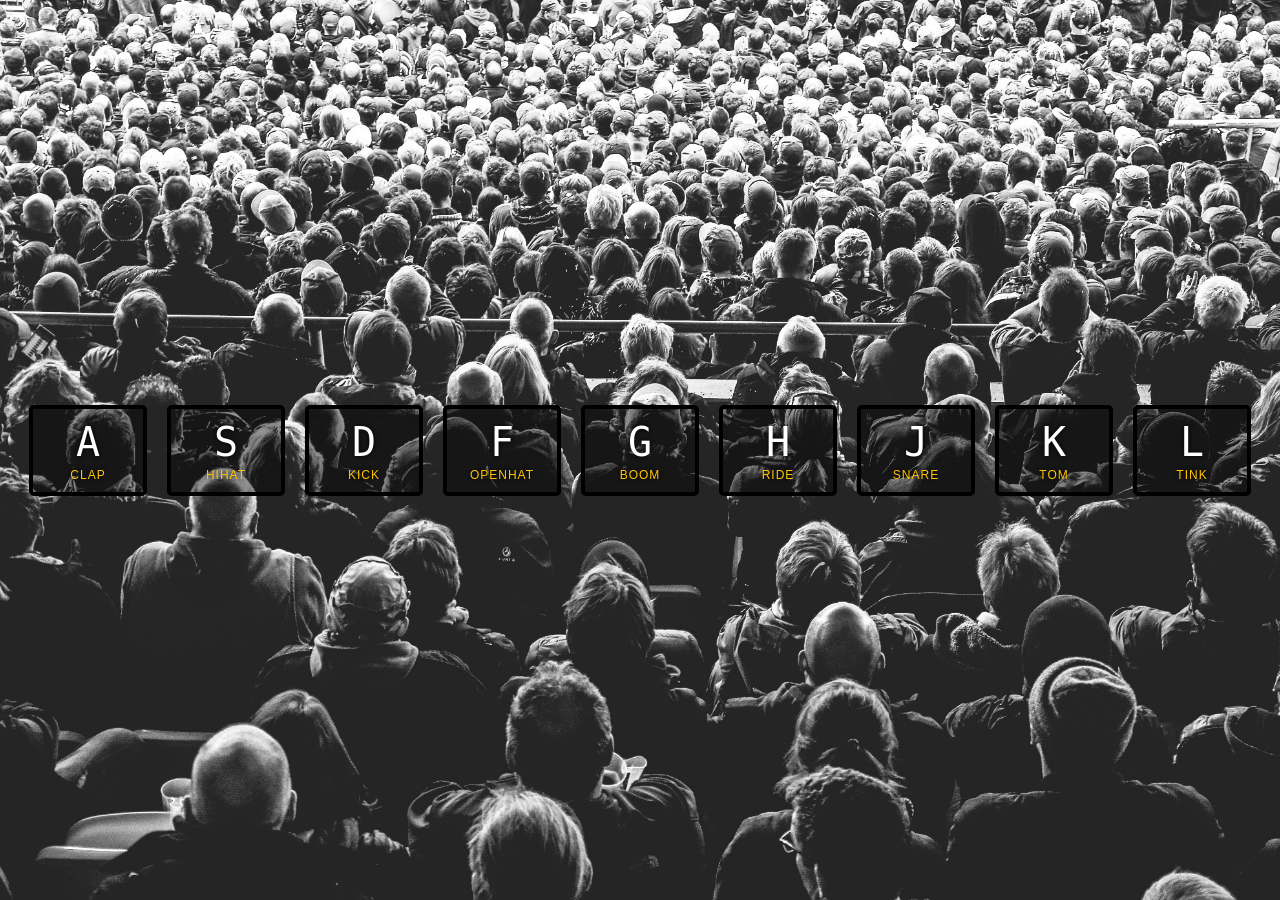
<file: p1/index-START.html>
<!DOCTYPE html>
<html lang="en">
<head>
  <meta charset="UTF-8">
  <title>JS Drum Kit</title>
  <link rel="stylesheet" href="style.css">
  <link rel="icon" href="https://fav.farm/🔥" />
</head>
<body>


  <div class="keys">
    <div data-key="65" class="key">
      <kbd>A</kbd>
      <span class="sound">clap</span>
    </div>
    <div data-key="83" class="key">
      <kbd>S</kbd>
      <span class="sound">hihat</span>
    </div>
    <div data-key="68" class="key">
      <kbd>D</kbd>
      <span class="sound">kick</span>
    </div>
    <div data-key="70" class="key">
      <kbd>F</kbd>
      <span class="sound">openhat</span>
    </div>
    <div data-key="71" class="key">
      <kbd>G</kbd>
      <span class="sound">boom</span>
    </div>
    <div data-key="72" class="key">
      <kbd>H</kbd>
      <span class="sound">ride</span>
    </div>
    <div data-key="74" class="key">
      <kbd>J</kbd>
      <span class="sound">snare</span>
    </div>
    <div data-key="75" class="key">
      <kbd>K</kbd>
      <span class="sound">tom</span>
    </div>
    <div data-key="76" class="key">
      <kbd>L</kbd>
      <span class="sound">tink</span>
    </div>
  </div>

  <audio data-key="65" src="sounds/clap.wav"></audio>
  <audio data-key="83" src="sounds/hihat.wav"></audio>
  <audio data-key="68" src="sounds/kick.wav"></audio>
  <audio data-key="70" src="sounds/openhat.wav"></audio>
  <audio data-key="71" src="sounds/boom.wav"></audio>
  <audio data-key="72" src="sounds/ride.wav"></audio>
  <audio data-key="74" src="sounds/snare.wav"></audio>
  <audio data-key="75" src="sounds/tom.wav"></audio>
  <audio data-key="76" src="sounds/tink.wav"></audio>
<script src="script.js"></script>

</body>
</html>
</file>
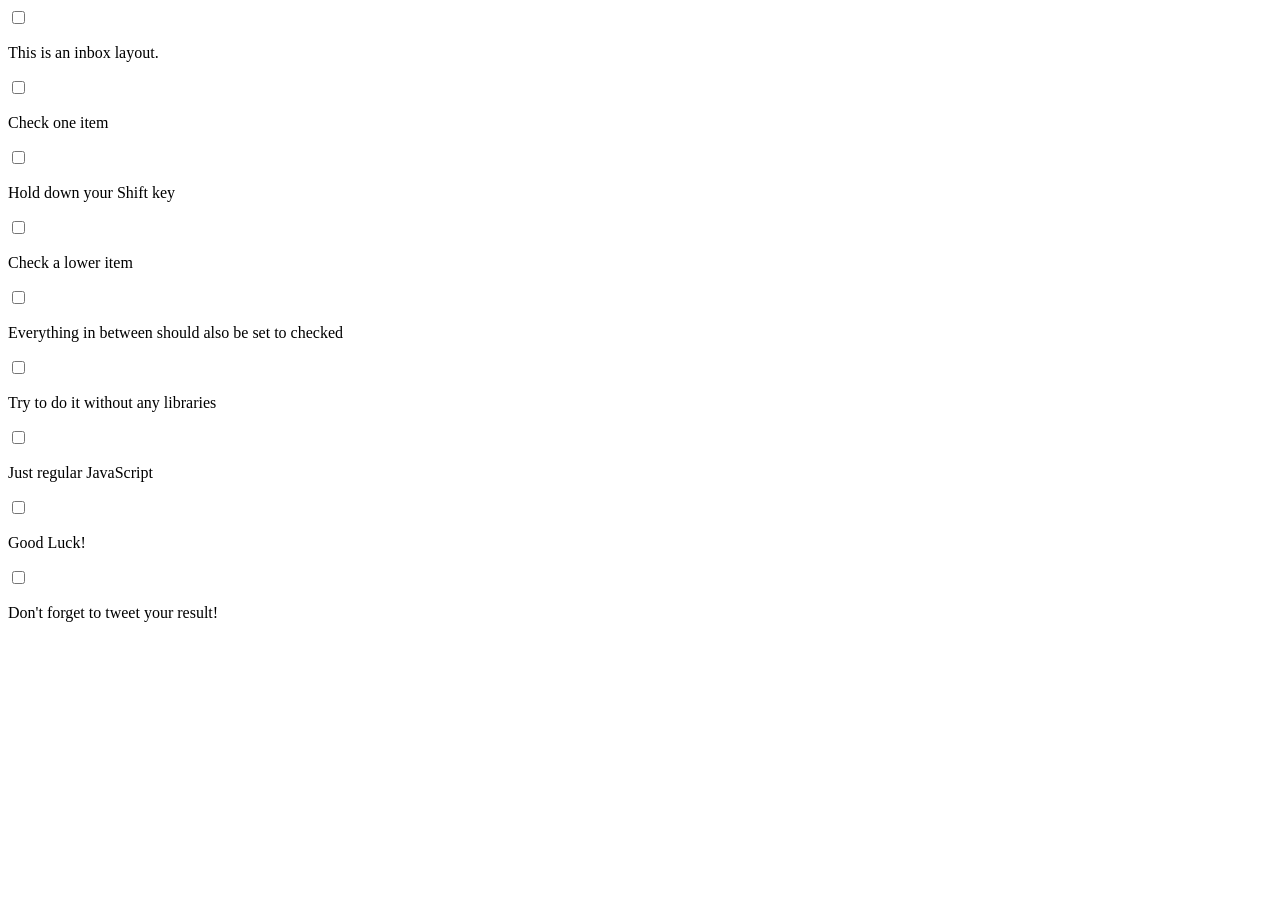
<file: p10/index-START.html>
<!DOCTYPE html>
<html lang="en">
<head>
  <meta charset="UTF-8">
  <title>Hold Shift to Check Multiple Checkboxes</title>
  <link rel="icon" href="https://fav.farm/🔥" />
</head>
<body>
  <!--
   The following is a common layout you would see in an email client.

   When a user clicks a checkbox, holds Shift, and then clicks another checkbox a few rows down, all the checkboxes inbetween those two checkboxes should be checked.

  -->
  <div class="inbox">
    <div class="item">
      <input type="checkbox">
      <p>This is an inbox layout.</p>
    </div>
    <div class="item">
      <input type="checkbox">
      <p>Check one item</p>
    </div>
    <div class="item">
      <input type="checkbox">
      <p>Hold down your Shift key</p>
    </div>
    <div class="item">
      <input type="checkbox">
      <p>Check a lower item</p>
    </div>
    <div class="item">
      <input type="checkbox">
      <p>Everything in between should also be set to checked</p>
    </div>
    <div class="item">
      <input type="checkbox">
      <p>Try to do it without any libraries</p>
    </div>
    <div class="item">
      <input type="checkbox">
      <p>Just regular JavaScript</p>
    </div>
    <div class="item">
      <input type="checkbox">
      <p>Good Luck!</p>
    </div>
    <div class="item">
      <input type="checkbox">
      <p>Don't forget to tweet your result!</p>
    </div>
  </div>
<script src="script.js"></script>
</body>
</html>
</file>
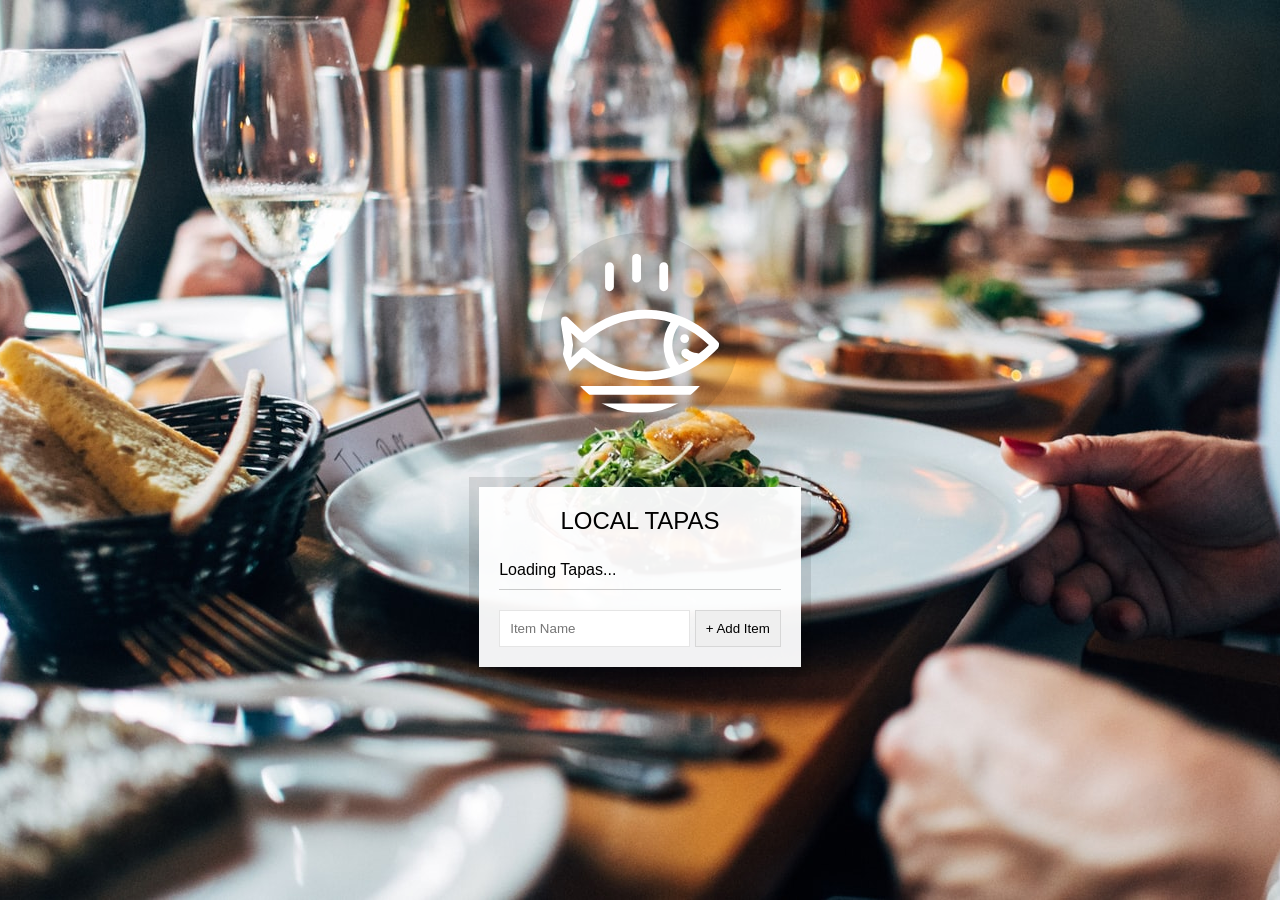
<file: p15/index-START.html>
<!DOCTYPE html>
<html lang="en">
<head>
  <meta charset="UTF-8">
  <title>LocalStorage</title>
  <link rel="stylesheet" href="style.css">
  <link rel="icon" href="https://fav.farm/🔥" />
</head>
<body>
  <!--
      Fish SVG Cred:
      https://thenounproject.com/search/?q=fish&i=589236
   -->

   <svg xmlns="http://www.w3.org/2000/svg" xmlns:xlink="http://www.w3.org/1999/xlink" version="1.1" x="0px" y="0px" viewBox="0 0 512 512" enable-background="new 0 0 512 512" xml:space="preserve"><g><path d="M495.9,425.3H16.1c-5.2,0-10.1,2.9-12.5,7.6c-2.4,4.7-2.1,10.3,0.9,14.6l39,56.4c2.6,3.8,7,6.1,11.6,6.1h401.7   c4.6,0,9-2.3,11.6-6.1l39-56.4c3-4.3,3.3-9.9,0.9-14.6C506,428.2,501.1,425.3,495.9,425.3z M449.4,481.8H62.6L43,453.6H469   L449.4,481.8z"/><path d="M158.3,122c7.8,0,14.1-6.3,14.1-14.1V43.4c0-7.8-6.3-14.1-14.1-14.1c-7.8,0-14.1,6.3-14.1,14.1v64.5   C144.2,115.7,150.5,122,158.3,122z"/><path d="M245.1,94.7c7.8,0,14.1-6.3,14.1-14.1V16.1c0-7.8-6.3-14.1-14.1-14.1C237.3,2,231,8.3,231,16.1v64.5   C231,88.4,237.3,94.7,245.1,94.7z"/><path d="M331.9,122c7.8,0,14.1-6.3,14.1-14.1V43.4c0-7.8-6.3-14.1-14.1-14.1s-14.1,6.3-14.1,14.1v64.5   C317.8,115.7,324.1,122,331.9,122z"/><path d="M9.6,385.2c5.3,2.8,11.8,1.9,16.2-2.2l50.6-47.7c56.7,46.5,126.6,71.9,198.3,71.9c0,0,0,0,0,0   c87.5,0,169.7-36.6,231.4-103.2c5-5.4,5-13.8,0-19.2c-61.8-66.5-144-103.2-231.4-103.2c-72,0-142.2,25.6-199,72.5l-50-47.1   c-4.4-4.1-10.9-5-16.2-2.2c-5.3,2.8-8.3,8.7-7.4,14.6l11.6,75L2.2,370.6C1.3,376.5,4.2,382.4,9.6,385.2z M380.9,230.8   c34.9,14.3,67.2,35.7,95.3,63.6c-10.1,10-20.8,19.2-31.9,27.5c-22.4-3.3-29.6-8.8-30.7-9.7c-4-5.7-11.8-7.7-18.1-4.4   c-6.9,3.6-9.5,12.2-5.9,19.1c1.9,3.5,7.3,10.3,22.4,16c-10.1,5.7-20.5,10.7-31.1,15.1C352.4,320.2,352.4,268.6,380.9,230.8z    M36.3,255.6l29.4,27.7c5.3,5,13.6,5.1,19.1,0.3c53.2-47.6,120.7-73.7,190-73.7c26.9,0,53.2,3.9,78.5,11.3   c-29.3,44.6-29.3,102,0,146.6c-25.3,7.4-51.6,11.3-78.5,11.3c-69,0-136.3-26-189.4-73.2c-2.7-2.4-13.4-6.3-19.1,0.3l-30.1,28.3   l5.7-40C42.2,293,36.3,255.6,36.3,255.6z"/><circle cx="398.8" cy="273.8" r="14.1"/></g></svg>

  <div class="wrapper">
    <h2>LOCAL TAPAS</h2>
    <p></p>
    <ul class="plates">
      <li>Loading Tapas...</li>
    </ul>
    <form class="add-items">
      <input type="text" name="item" placeholder="Item Name" required>
      <input type="submit" value="+ Add Item">
    </form>
  </div>

<script src="script.js">
</script>


</body>
</html>
</file>
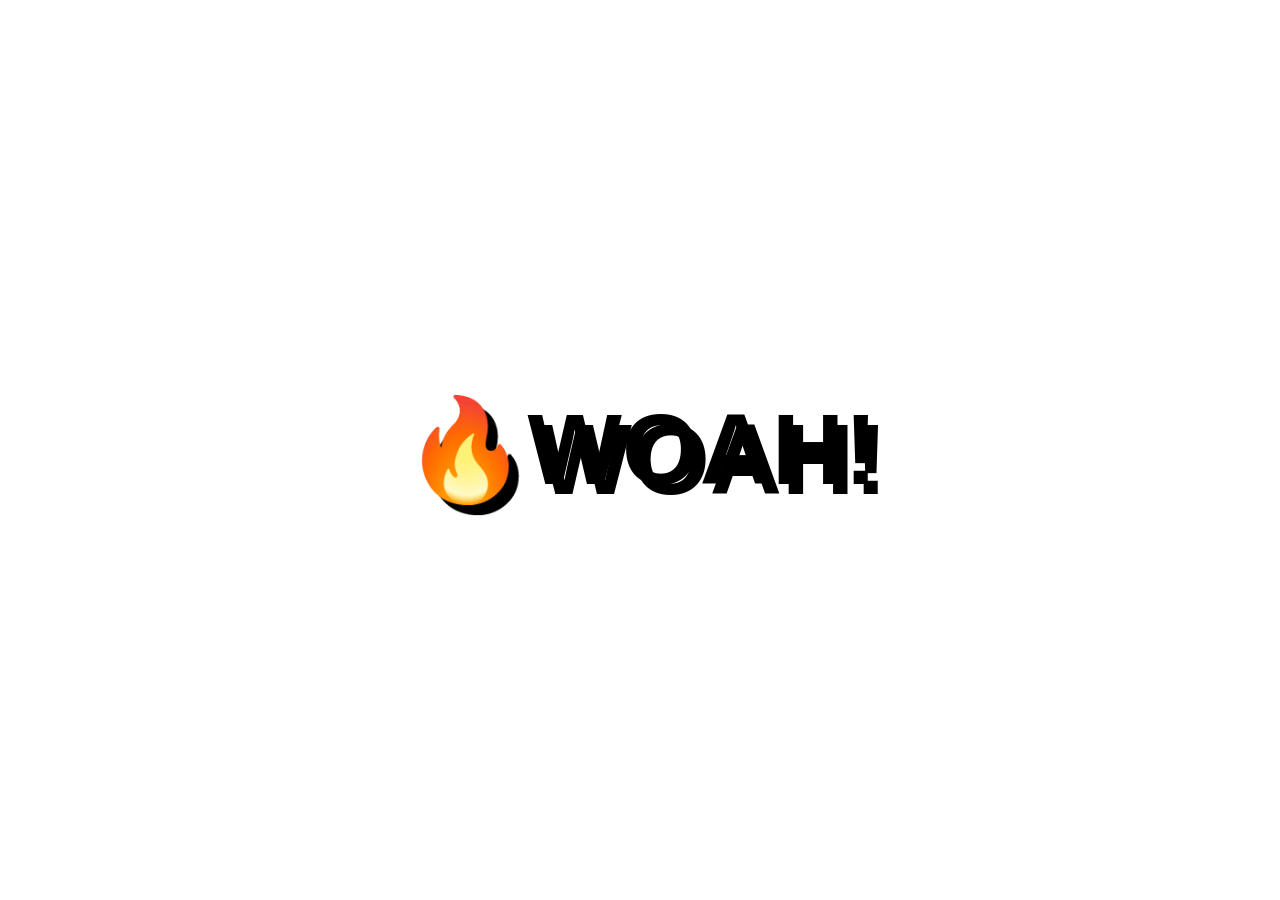
<file: p16/index-START.html>
<!DOCTYPE html>
<html lang="en">
<head>
  <meta charset="UTF-8">
  <title>Mouse Shadow</title>
  <link rel="icon" href="https://fav.farm/🔥" />
</head>
<body>

  <div class="hero">
    <h1 contenteditable>🔥WOAH!</h1>
  </div>

  <style>
  html {
    color: black;
    font-family: sans-serif;
  }

  body {
    margin: 0;
  }

  .hero {
    min-height: 100vh;
    display: flex;
    justify-content: center;
    align-items: center;
    color: black;
  }

  h1 {
    text-shadow: 10px 10px 0 rgba(0,0,0,1);
    font-size: 100px;
  }
  </style>

<script src="script.js"></script>
</body>
</html>
</file>
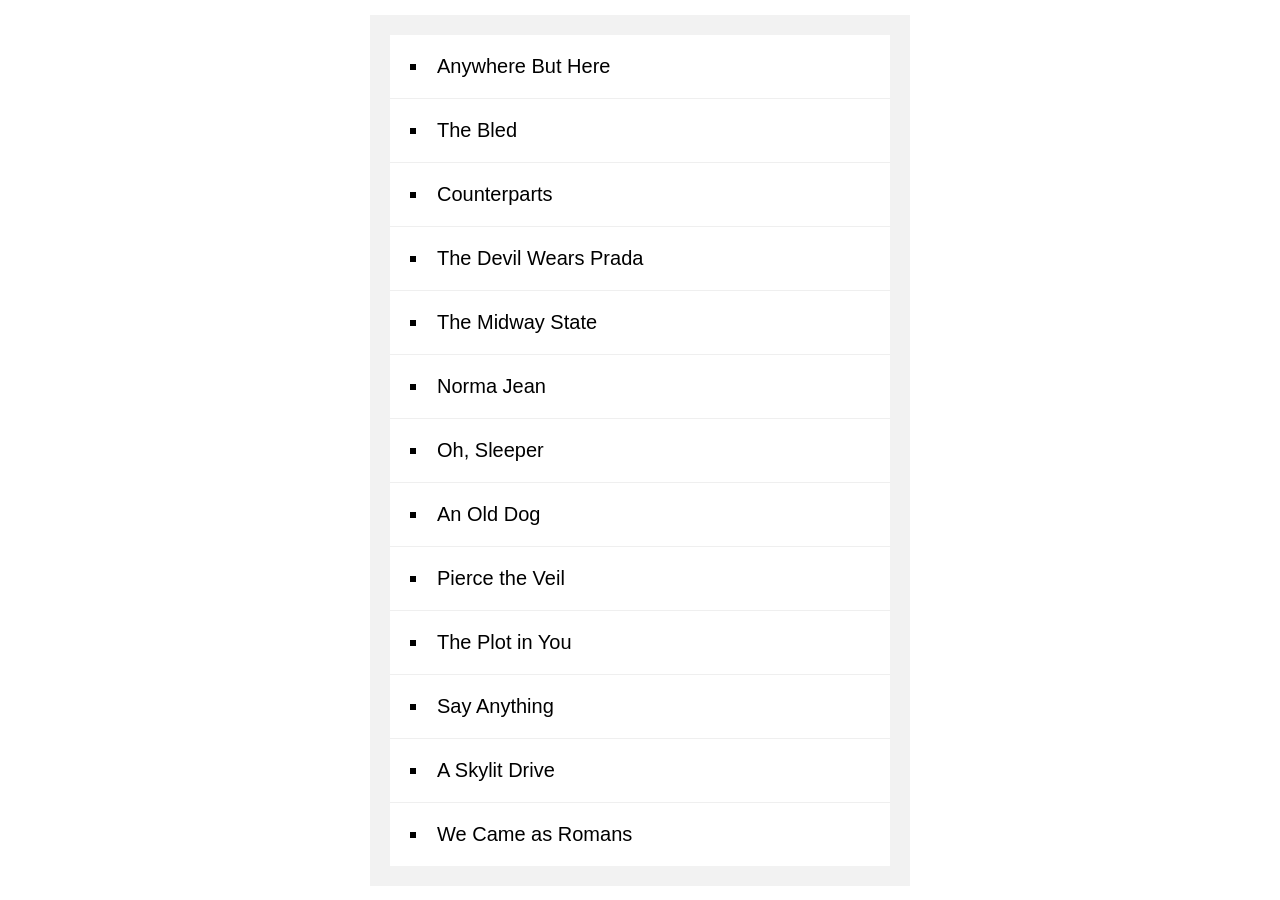
<file: p17/index-START.html>
<!DOCTYPE html>
<html lang="en">
<head>
  <meta charset="UTF-8">
  <title>Sort Without Articles</title>
  <link rel="icon" href="https://fav.farm/🔥" />
</head>
<body>

  <style>
    body {
      margin: 0;
      font-family: sans-serif;
      background: url("https://source.unsplash.com/nDqA4d5NL0k/2000x2000");
      background-size: cover;
      display: flex;
      align-items: center;
      min-height: 100vh;
    }

    #bands {
      list-style: inside square;
      font-size: 20px;
      background: white;
      width: 500px;
      margin: auto;
      padding: 0;
      box-shadow: 0 0 0 20px rgba(0, 0, 0, 0.05);
    }

    #bands li {
      border-bottom: 1px solid #efefef;
      padding: 20px;
    }

    #bands li:last-child {
      border-bottom: 0;
    }

    a {
      color: #ffc600;
      text-decoration: none;
    }

  </style>

  <ul id="bands"></ul>

<script src="script.js">
</script>

</body>
</html>
</file>
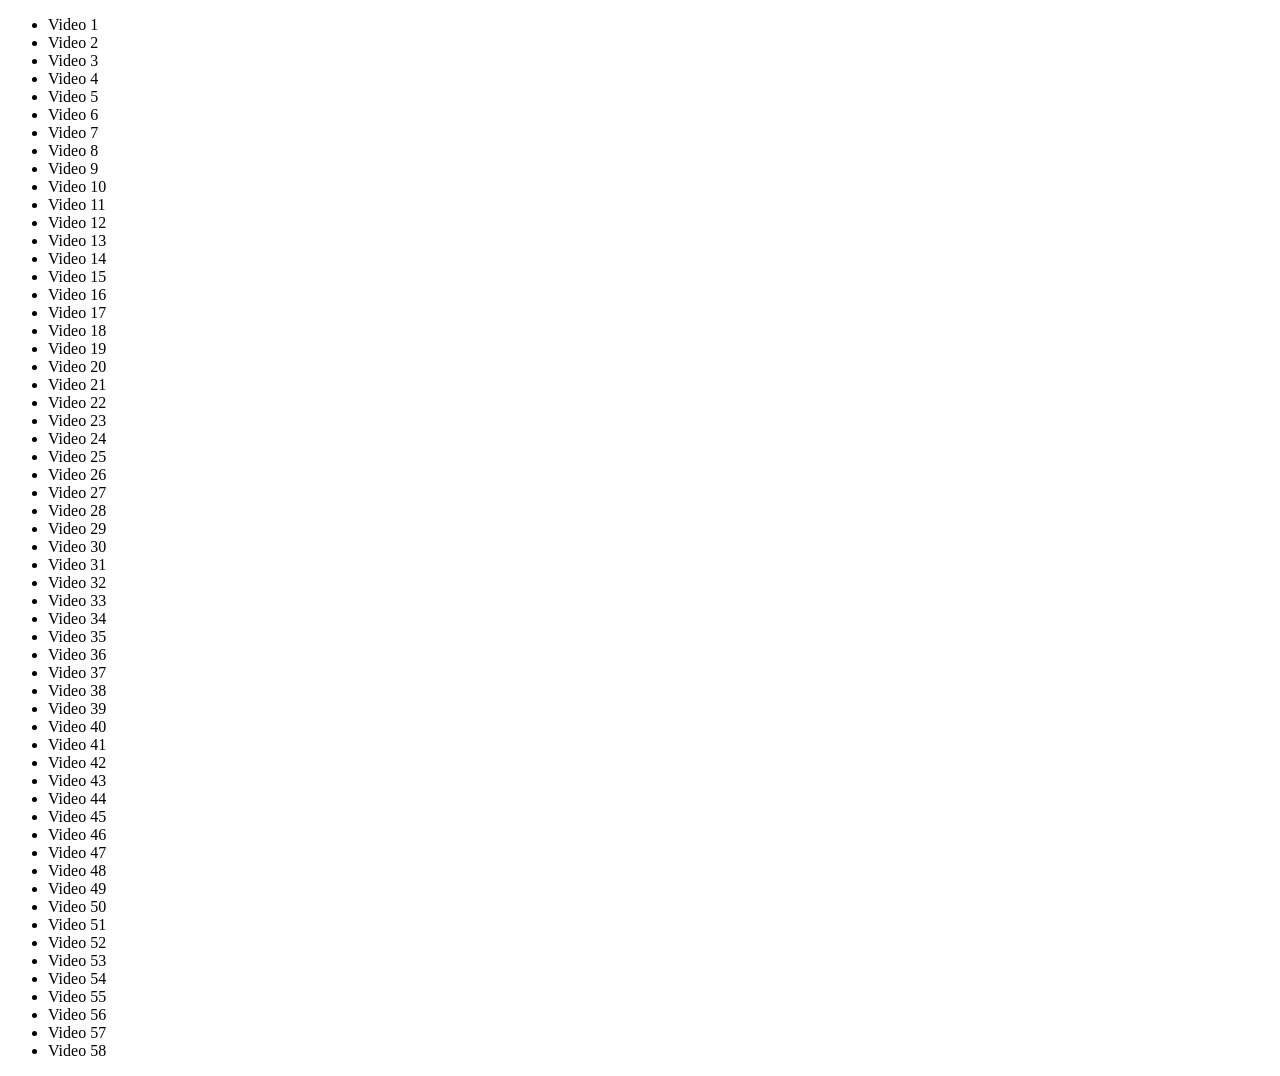
<file: p18/index-START.html>
<!DOCTYPE html>
<html lang="en">
<head>
  <meta charset="UTF-8">
  <title>Videos</title>
  <link rel="icon" href="https://fav.farm/🔥" />
</head>
<body>
  <ul class="videos">
    <li data-time="5:43">
      Video 1
    </li>
    <li data-time="2:33">
      Video 2
    </li>
    <li data-time="3:45">
      Video 3
    </li>
    <li data-time="0:47">
      Video 4
    </li>
    <li data-time="5:21">
      Video 5
    </li>
    <li data-time="6:56">
      Video 6
    </li>
    <li data-time="3:46">
      Video 7
    </li>
    <li data-time="5:25">
      Video 8
    </li>
    <li data-time="3:14">
      Video 9
    </li>
    <li data-time="3:31">
      Video 10
    </li>
    <li data-time="5:59">
      Video 11
    </li>
    <li data-time="3:07">
      Video 12
    </li>
    <li data-time="11:29">
      Video 13
    </li>
    <li data-time="8:57">
      Video 14
    </li>
    <li data-time="5:49">
      Video 15
    </li>
    <li data-time="5:52">
      Video 16
    </li>
    <li data-time="5:50">
      Video 17
    </li>
    <li data-time="9:13">
      Video 18
    </li>
    <li data-time="11:51">
      Video 19
    </li>
    <li data-time="7:58">
      Video 20
    </li>
    <li data-time="4:40">
      Video 21
    </li>
    <li data-time="4:45">
      Video 22
    </li>
    <li data-time="6:46">
      Video 23
    </li>
    <li data-time="7:24">
      Video 24
    </li>
    <li data-time="7:12">
      Video 25
    </li>
    <li data-time="5:23">
      Video 26
    </li>
    <li data-time="3:34">
      Video 27
    </li>
    <li data-time="8:22">
      Video 28
    </li>
    <li data-time="5:17">
      Video 29
    </li>
    <li data-time="3:10">
      Video 30
    </li>
    <li data-time="4:43">
      Video 31
    </li>
    <li data-time="19:43">
      Video 32
    </li>
    <li data-time="0:47">
      Video 33
    </li>
    <li data-time="0:47">
      Video 34
    </li>
    <li data-time="3:14">
      Video 35
    </li>
    <li data-time="3:59">
      Video 36
    </li>
    <li data-time="2:43">
      Video 37
    </li>
    <li data-time="4:17">
      Video 38
    </li>
    <li data-time="6:56">
      Video 39
    </li>
    <li data-time="3:05">
      Video 40
    </li>
    <li data-time="2:06">
      Video 41
    </li>
    <li data-time="1:59">
      Video 42
    </li>
    <li data-time="1:49">
      Video 43
    </li>
    <li data-time="3:36">
      Video 44
    </li>
    <li data-time="7:10">
      Video 45
    </li>
    <li data-time="3:44">
      Video 46
    </li>
    <li data-time="3:44">
      Video 47
    </li>
    <li data-time="4:36">
      Video 48
    </li>
    <li data-time="3:16">
      Video 49
    </li>
    <li data-time="1:10">
      Video 50
    </li>
    <li data-time="6:10">
      Video 51
    </li>
    <li data-time="2:14">
      Video 52
    </li>
    <li data-time="3:44">
      Video 53
    </li>
    <li data-time="5:05">
      Video 54
    </li>
    <li data-time="6:03">
      Video 55
    </li>
    <li data-time="12:39">
      Video 56
    </li>
    <li data-time="1:56">
      Video 57
    </li>
    <li data-time="4:04">
      Video 58
    </li>
  </ul>
<script src="script.js">
</script>
</body>
</html>
</file>
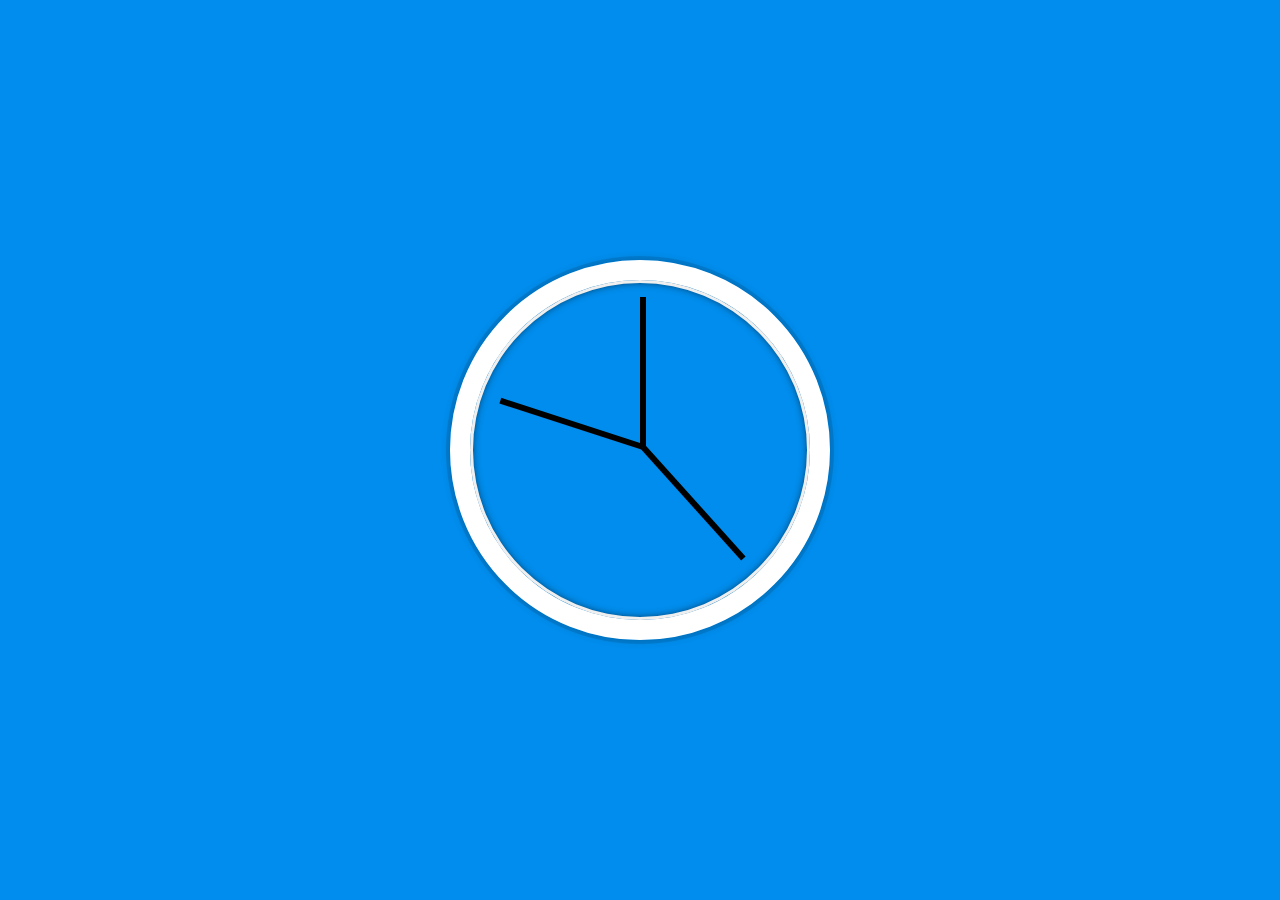
<file: p2/index-START.html>
<!DOCTYPE html>
<html lang="en">
<head>
  <meta charset="UTF-8">
  <title>JS + CSS Clock</title>
  <link rel="icon" href="https://fav.farm/🔥" />
  <link rel="stylesheet" href="styles.css">
</head>
<body>
    <div class="clock">
      <div class="clock-face">
        <div class="hand hour-hand"></div>
        <div class="hand min-hand"></div>
        <div class="hand second-hand"></div>
      </div>
    </div>
  <script src="script.js"></script>
</body>
</html>
</file>
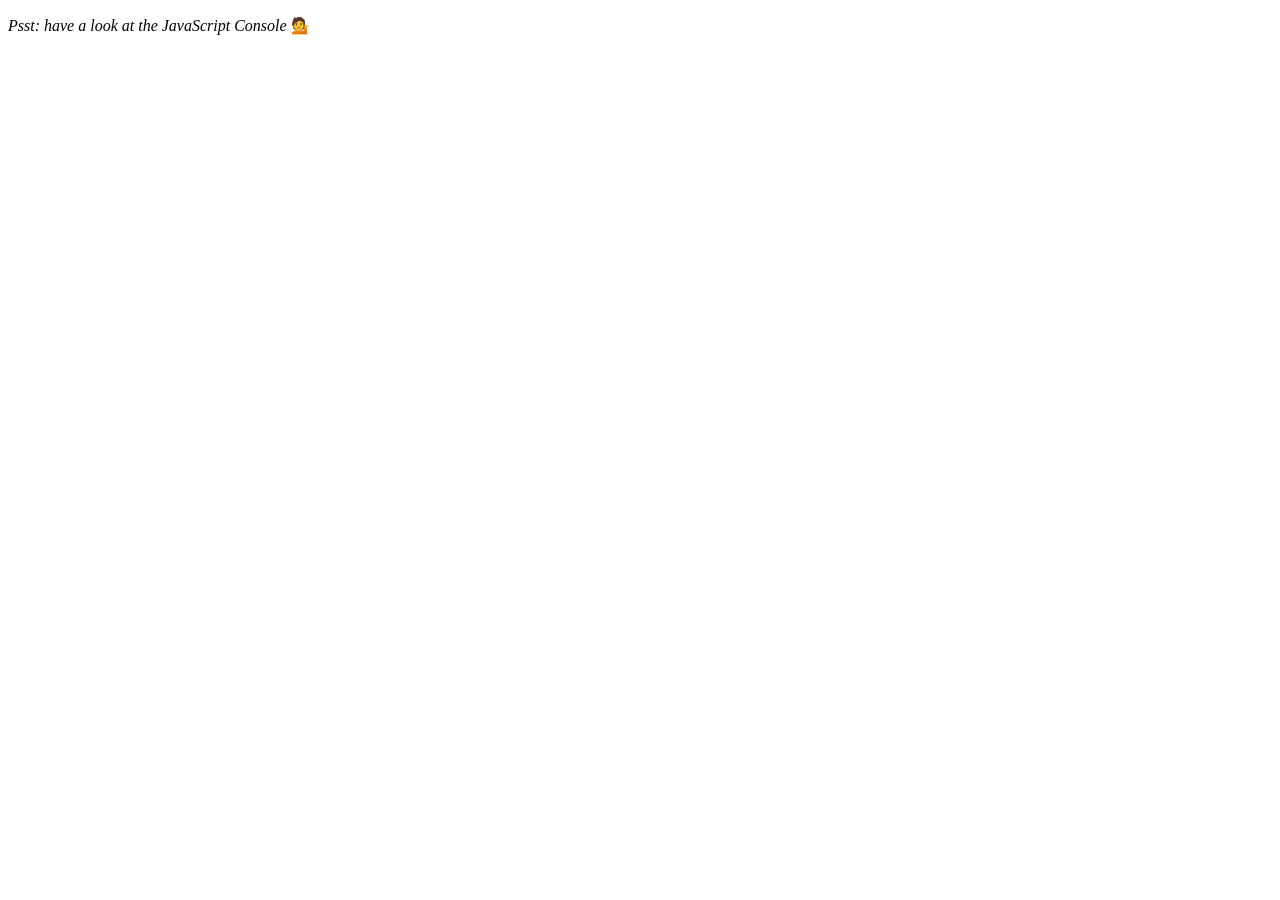
<file: p4/index-START.html>
<!DOCTYPE html>
<html lang="en">
<head>
  <meta charset="UTF-8">
  <title>Array Cardio 💪</title>
  <link rel="icon" href="https://fav.farm/🔥" />
</head>
<body>
  <p><em>Psst: have a look at the JavaScript Console</em> 💁</p>
  <script>
    // Get your shorts on - this is an array workout!
    // ## Array Cardio Day 1

    // Some data we can work with

    const inventors = [
      { first: 'Albert', last: 'Einstein', year: 1879, passed: 1955 },
      { first: 'Isaac', last: 'Newton', year: 1643, passed: 1727 },
      { first: 'Galileo', last: 'Galilei', year: 1564, passed: 1642 },
      { first: 'Marie', last: 'Curie', year: 1867, passed: 1934 },
      { first: 'Johannes', last: 'Kepler', year: 1571, passed: 1630 },
      { first: 'Nicolaus', last: 'Copernicus', year: 1473, passed: 1543 },
      { first: 'Max', last: 'Planck', year: 1858, passed: 1947 },
      { first: 'Katherine', last: 'Blodgett', year: 1898, passed: 1979 },
      { first: 'Ada', last: 'Lovelace', year: 1815, passed: 1852 },
      { first: 'Sarah E.', last: 'Goode', year: 1855, passed: 1905 },
      { first: 'Lise', last: 'Meitner', year: 1878, passed: 1968 },
      { first: 'Hanna', last: 'Hammarström', year: 1829, passed: 1909 }
    ];

    const people = [
      'Bernhard, Sandra', 'Bethea, Erin', 'Becker, Carl', 'Bentsen, Lloyd', 'Beckett, Samuel', 'Blake, William', 'Berger, Ric', 'Beddoes, Mick', 'Beethoven, Ludwig',
      'Belloc, Hilaire', 'Begin, Menachem', 'Bellow, Saul', 'Benchley, Robert', 'Blair, Robert', 'Benenson, Peter', 'Benjamin, Walter', 'Berlin, Irving',
      'Benn, Tony', 'Benson, Leana', 'Bent, Silas', 'Berle, Milton', 'Berry, Halle', 'Biko, Steve', 'Beck, Glenn', 'Bergman, Ingmar', 'Black, Elk', 'Berio, Luciano',
      'Berne, Eric', 'Berra, Yogi', 'Berry, Wendell', 'Bevan, Aneurin', 'Ben-Gurion, David', 'Bevel, Ken', 'Biden, Joseph', 'Bennington, Chester', 'Bierce, Ambrose',
      'Billings, Josh', 'Birrell, Augustine', 'Blair, Tony', 'Beecher, Henry', 'Biondo, Frank'
    ];

    // Array.prototype.filter()
    // 1. Filter the list of inventors for those who were born in the 1500's
    console.log(inventors.filter(inventor => inventor.year < 1600 && inventor.year >= 1500))

    // Array.prototype.map()
    // 2. Give us an array of the inventors first and last names
    console.log(inventors.map(inventor => inventor.first +  " " + inventor.last))

    // Array.prototype.sort()
    // 3. Sort the inventors by birthdate, oldest to youngest
    console.log(inventors.sort((i,x) => x.year - i.year))

    // Array.prototype.reduce()
    // 4. How many years did all the inventors live all together?
    console.log(inventors.reduce((acc, inv) => acc + inv.year, 0))

    // 5. Sort the inventors by years lived
    console.log(inventors.sort((i, x) => (x.passed - x. year) - (i.passed - i.year) ))

    // 6. create a list of Boulevards in Paris that contain 'de' anywhere in the name
    // https://en.wikipedia.org/wiki/Category:Boulevards_in_Paris


    // 7. sort Exercise
    // Sort the people alphabetically by last name
    console.log(people.sort((x, i) => {
      if(i.split(',')[1] > x.split(',')[1]){
        return -1
      }
      if(i.split(',')[1] < x.split(',')[1]){
        return 1
      }
      return 0;
    }))

    // 8. Reduce Exercise
    // Sum up the instances of each of these
    const data = ['car', 'car', 'truck', 'truck', 'bike', 'walk', 'car', 'van', 'bike', 'walk', 'car', 'van', 'car', 'truck' ];

    console.log(data.reduce((acc, str) => {;
      !acc[str] ? acc[str] = 1 : acc[str]++;
      return acc;
    }, {}))

  </script>
</body>
</html>
</file>
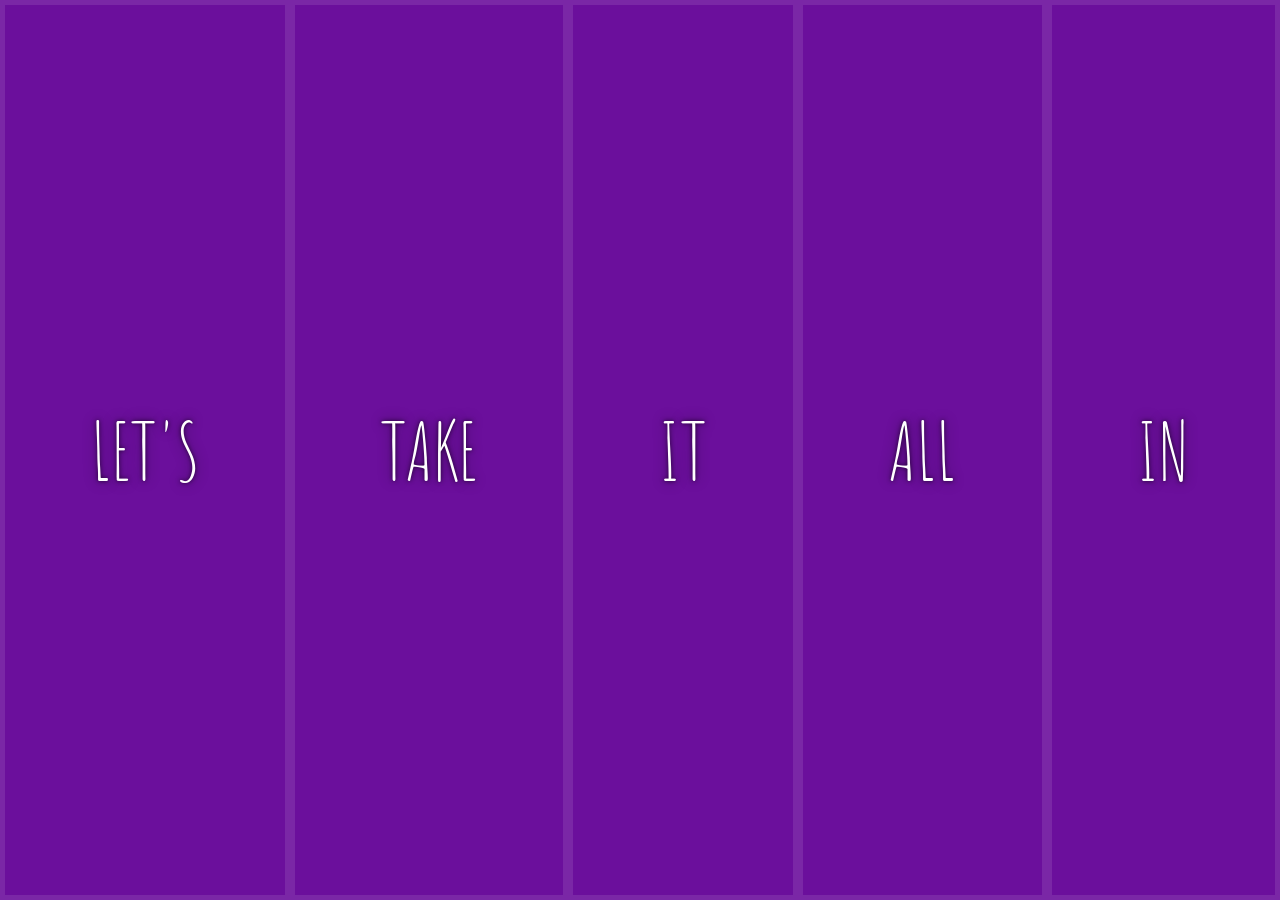
<file: p5/index-START.html>
<!DOCTYPE html>
<html lang="en">
<head>
  <meta charset="UTF-8">
  <title>Flex Panels 💪</title>
  <link href='https://fonts.googleapis.com/css?family=Amatic+SC' rel='stylesheet' type='text/css'>
  <link rel="icon" href="https://fav.farm/🔥" />
  <link rel="stylesheet" href="styles.css">
</head>
<body>
  <div class="panels">
    <div class="panel panel1">
      <p>Hey</p>
      <p>Let's</p>
      <p>Dance</p>
    </div>
    <div class="panel panel2">
      <p>Give</p>
      <p>Take</p>
      <p>Receive</p>
    </div>
    <div class="panel panel3">
      <p>Experience</p>
      <p>It</p>
      <p>Today</p>
    </div>
    <div class="panel panel4">
      <p>Give</p>
      <p>All</p>
      <p>You can</p>
    </div>
    <div class="panel panel5">
      <p>Life</p>
      <p>In</p>
      <p>Motion</p>
    </div>
  </div>
<script src="script.js"></script>
</body>
</html>
</file>
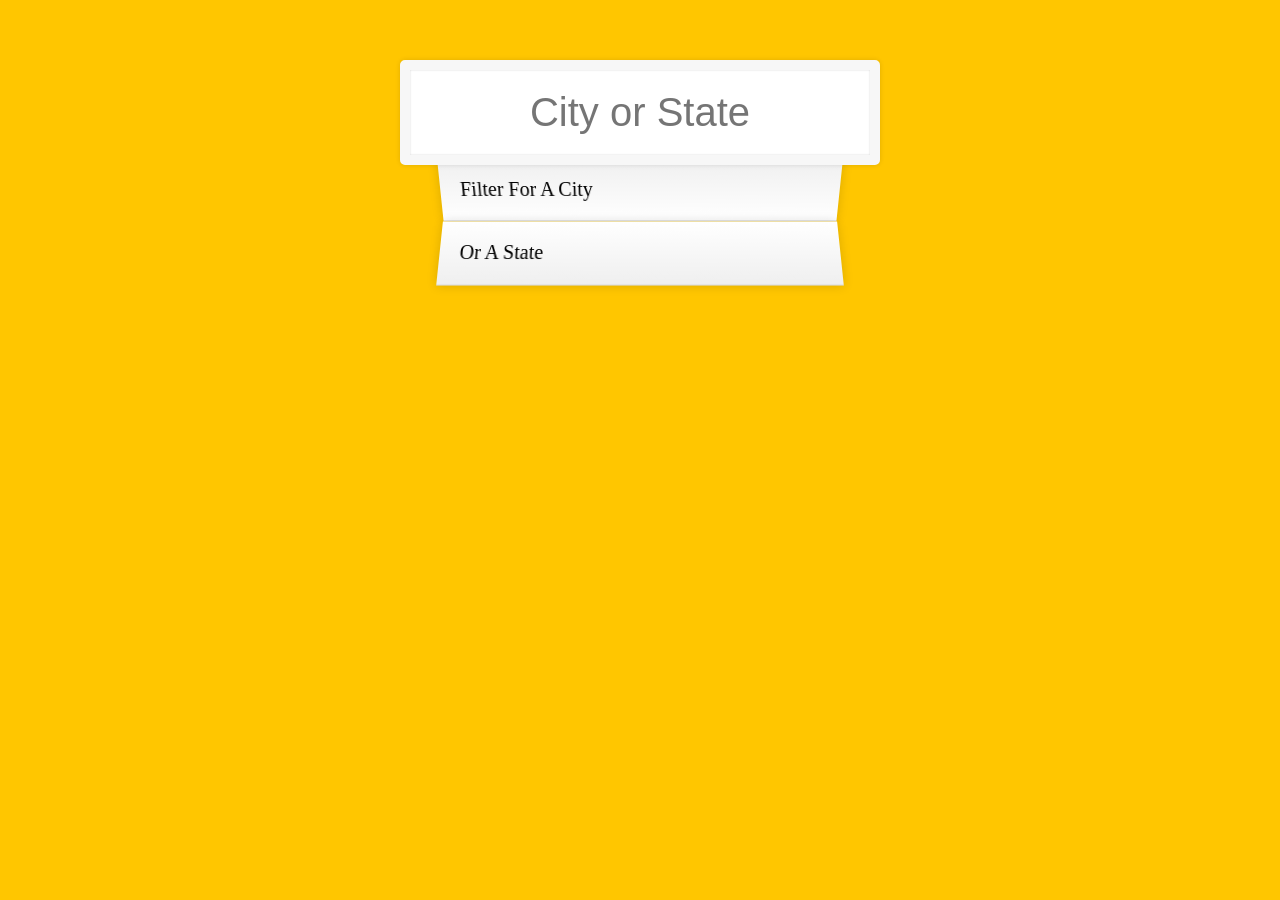
<file: p6/index-START.html>
<!DOCTYPE html>
<html lang="en">
<head>
  <meta charset="UTF-8">
  <title>Type Ahead 👀</title>
  <link rel="stylesheet" href="style.css">
  <link rel="icon" href="https://fav.farm/🔥" />
</head>
<body>

  <form class="search-form">
    <input type="text" class="search" placeholder="City or State">
    <ul class="suggestions">
      <li>Filter for a city</li>
      <li>or a state</li>
    </ul>
  </form>
<script src="script.js"></script>
</body>
</html>
</file>
<file: p1/style.css>
html {
  font-size: 10px;
  background: url('./background.jpg') bottom center;
  background-size: cover;
}

body,html {
  margin: 0;
  padding: 0;
  font-family: sans-serif;
}

.keys {
  display: flex;
  flex: 1;
  min-height: 100vh;
  align-items: center;
  justify-content: center;
}

.key {
  border: .4rem solid black;
  border-radius: .5rem;
  margin: 1rem;
  font-size: 1.5rem;
  padding: 1rem .5rem;
  transition: all .07s ease;
  width: 10rem;
  text-align: center;
  color: white;
  background: rgba(0,0,0,0.4);
  text-shadow: 0 0 .5rem black;
}

.playing {
  transform: scale(1.1);
  border-color: #ffc600;
  box-shadow: 0 0 1rem #ffc600;
}

kbd {
  display: block;
  font-size: 4rem;
}

.sound {
  font-size: 1.2rem;
  text-transform: uppercase;
  letter-spacing: .1rem;
  color: #ffc600;
}
</file>
<file: p15/style.css>
html {
  box-sizing: border-box;
  background: url("oh-la-la.jpeg") center no-repeat;
  background-size: cover;
  min-height: 100vh;
  display: flex;
  justify-content: center;
  align-items: center;
  text-align: center;
  font-family: Futura, "Trebuchet MS", Arial, sans-serif;
}

*,
*:before,
*:after {
  box-sizing: inherit;
}

svg {
  fill: white;
  background: rgba(0, 0, 0, 0.1);
  padding: 20px;
  border-radius: 50%;
  width: 200px;
  margin-bottom: 50px;
}

.wrapper {
  padding: 20px;
  max-width: 350px;
  background: rgba(255, 255, 255, 0.95);
  box-shadow: 0 0 0 10px rgba(0, 0, 0, 0.1);
}

h2 {
  text-align: center;
  margin: 0;
  font-weight: 200;
}

.plates {
  margin: 0;
  padding: 0;
  text-align: left;
  list-style: none;
}

.plates li {
  border-bottom: 1px solid rgba(0, 0, 0, 0.2);
  padding: 10px 0;
  font-weight: 100;
  display: flex;
}

.plates label {
  flex: 1;
  cursor: pointer;
}

.plates input {
  display: none;
}

.plates input + label:before {
  content: "⬜️";
  margin-right: 10px;
}

.plates input:checked + label:before {
  content: "🌮";
}

.add-items {
  margin-top: 20px;
}

.add-items input {
  padding: 10px;
  outline: 0;
  border: 1px solid rgba(0, 0, 0, 0.1);
}
</file>
<file: p2/styles.css>
html {
  background: #018DED url(https://unsplash.it/1500/1000?image=881&blur=5);
  background-size: cover;
  font-family: 'helvetica neue';
  text-align: center;
  font-size: 10px;
}

body {
  margin: 0;
  font-size: 2rem;
  display: flex;
  flex: 1;
  min-height: 100vh;
  align-items: center;
}

.clock {
  width: 30rem;
  height: 30rem;
  border: 20px solid white;
  border-radius: 50%;
  margin: 50px auto;
  position: relative;
  padding: 2rem;
  box-shadow:
    0 0 0 4px rgba(0,0,0,0.1),
    inset 0 0 0 3px #EFEFEF,
    inset 0 0 10px black,
    0 0 10px rgba(0,0,0,0.2);
}

.clock-face {
  position: relative;
  width: 100%;
  height: 100%;
  transform: translateY(-3px); /* account for the height of the clock hands */
}

.hand {
  width: 6px;
  height: 50%;
  background: black;
  position: absolute;
  left: 50%;
  transform-origin: bottom;
}
</file>
<file: p5/styles.css>
html {
  box-sizing: border-box;
  background: #ffc600;
  font-family: 'helvetica neue';
  font-size: 20px;
  font-weight: 200;
}

body {
  margin: 0;
}

*, *:before, *:after {
  box-sizing: inherit;
}

.panels {
  min-height: 100vh;
  overflow: hidden;
  display: flex;
}

.panel {
  background: #6B0F9C;
  box-shadow: inset 0 0 0 5px rgba(255,255,255,0.1);
  color: white;
  text-align: center;
  align-items: center;
  /* Safari transitionend event.propertyName === flex */
  /* Chrome + FF transitionend event.propertyName === flex-grow */
  transition:
    font-size 0.7s cubic-bezier(0.61,-0.19, 0.7,-0.11),
    flex 0.7s cubic-bezier(0.61,-0.19, 0.7,-0.11),
    background 0.2s;
  font-size: 20px;
  background-size: cover;
  background-position: center;
  flex-grow: 1;
  display: flex;
  flex-direction: column;
  justify-content: center;
}

.panel1 { background-image:url(https://source.unsplash.com/gYl-UtwNg_I/1500x1500); }
.panel2 { background-image:url(https://source.unsplash.com/rFKUFzjPYiQ/1500x1500); }
.panel3 { background-image:url(https://images.unsplash.com/photo-1465188162913-8fb5709d6d57?ixlib=rb-0.3.5&q=80&fm=jpg&crop=faces&cs=tinysrgb&w=1500&h=1500&fit=crop&s=967e8a713a4e395260793fc8c802901d); }
.panel4 { background-image:url(https://source.unsplash.com/ITjiVXcwVng/1500x1500); }
.panel5 { background-image:url(https://source.unsplash.com/3MNzGlQM7qs/1500x1500); }

/* Flex Children */
.panel > * {
  margin: 0;
  width: 100%;
  transition: transform 0.5s;
}

.panel p {
  text-transform: uppercase;
  font-family: 'Amatic SC', cursive;
  text-shadow: 0 0 4px rgba(0, 0, 0, 0.72), 0 0 14px rgba(0, 0, 0, 0.45);
  font-size: 2em;
}

.panel p:nth-child(2) {
  font-size: 4em;
}

.panel.open {
  font-size: 40px;
}
</file>
<file: p6/style.css>
html {
  box-sizing: border-box;
  background: #ffc600;
  font-family: 'helvetica neue';
  font-size: 20px;
  font-weight: 200;
}

*, *:before, *:after {
  box-sizing: inherit;
}

input {
  width: 100%;
  padding: 20px;
}

.search-form {
  max-width: 400px;
  margin: 50px auto;
}

input.search {
  margin: 0;
  text-align: center;
  outline: 0;
  border: 10px solid #F7F7F7;
  width: 120%;
  left: -10%;
  position: relative;
  top: 10px;
  z-index: 2;
  border-radius: 5px;
  font-size: 40px;
  box-shadow: 0 0 5px rgba(0, 0, 0, 0.12), inset 0 0 2px rgba(0, 0, 0, 0.19);
}

.suggestions {
  margin: 0;
  padding: 0;
  position: relative;
  /*perspective: 20px;*/
}

.suggestions li {
  background: white;
  list-style: none;
  border-bottom: 1px solid #D8D8D8;
  box-shadow: 0 0 10px rgba(0, 0, 0, 0.14);
  margin: 0;
  padding: 20px;
  transition: background 0.2s;
  display: flex;
  justify-content: space-between;
  text-transform: capitalize;
}

.suggestions li:nth-child(even) {
  transform: perspective(100px) rotateX(3deg) translateY(2px) scale(1.001);
  background: linear-gradient(to bottom,  #ffffff 0%,#EFEFEF 100%);
}

.suggestions li:nth-child(odd) {
  transform: perspective(100px) rotateX(-3deg) translateY(3px);
  background: linear-gradient(to top,  #ffffff 0%,#EFEFEF 100%);
}

span.population {
  font-size: 15px;
}

.hl {
  background: #ffc600;
}
</file>
